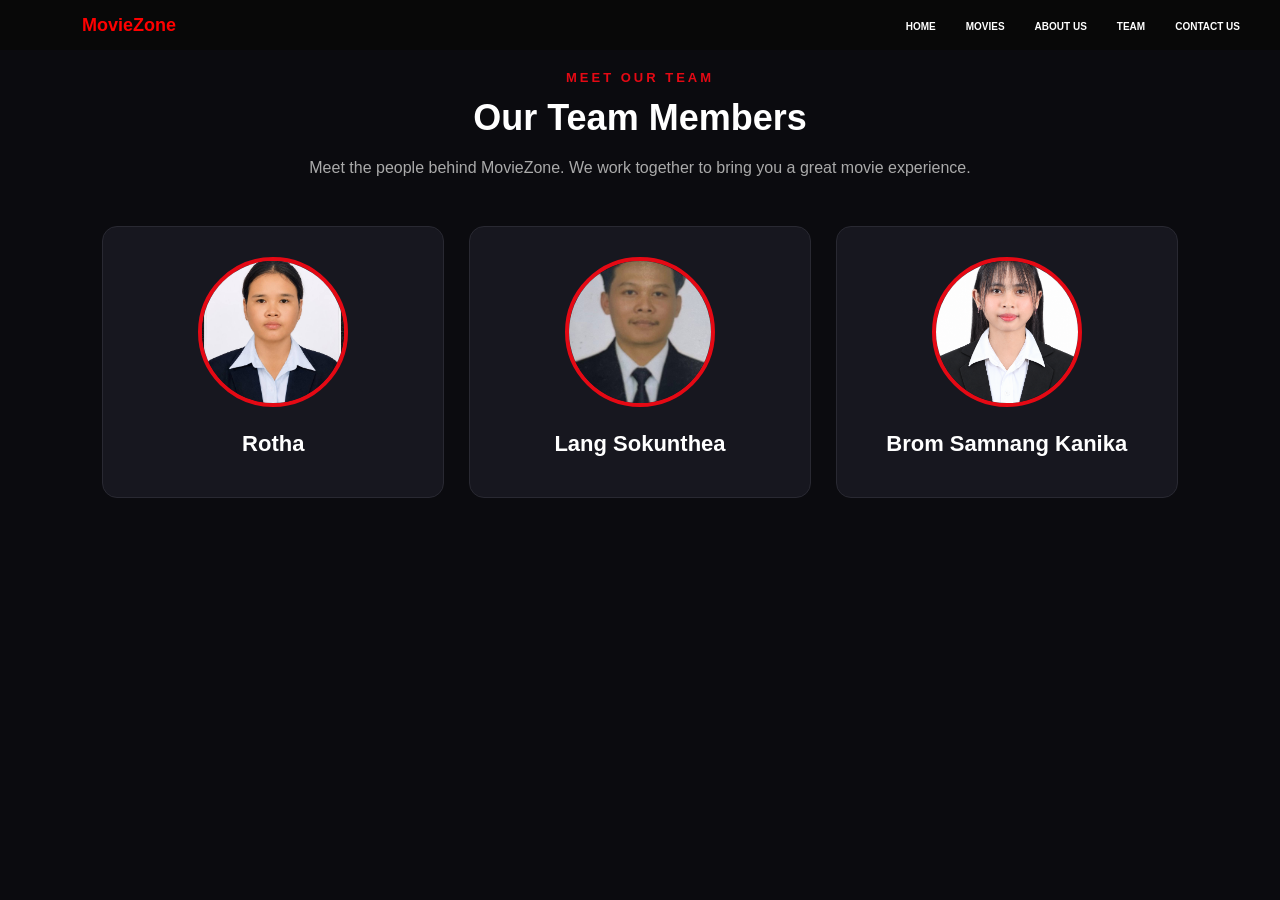
<file: team.html>
<!doctype html>
<html lang="en">
  <head>
    <meta charset="UTF-8" />
    <meta name="viewport" content="width=device-width, initial-scale=1.0" />
    <title>MovieZone - Our Team</title>

    <style>
      * {
        margin: 0;
        padding: 0;
        box-sizing: border-box;
      }

      body {
        font-family: Arial, sans-serif;
        background: #0b0b0f;
        color: white;
      }

      .team-section {
        padding: 70px 8%;
        text-align: center;
      }

      .subtitle {
        color: #e50914;
        font-size: 13px;
        font-weight: bold;
        letter-spacing: 3px;
        margin-bottom: 12px;
      }

      .team-section h1 {
        font-size: 36px;
        margin-bottom: 15px;
      }

      .description {
        color: #aaa;
        margin-bottom: 45px;
        line-height: 1.7;
      }

      .team-container {
        display: grid;
        grid-template-columns: repeat(3, minmax(0, 1fr));
        gap: 25px;
      }

      .team-card {
        background: #17171f;
        border: 1px solid #292932;
        border-radius: 15px;
        padding: 30px 20px;
        transition: 0.3s;
      }

      .team-card:hover {
        transform: translateY(-8px);
        border-color: #e50914;
        box-shadow: 0 10px 25px #0008;
      }

      .team-card img {
        width: 150px;
        height: 150px;
        object-fit: cover;
        border-radius: 50%;
        border: 4px solid #e50914;
        margin-bottom: 20px;
      }

      .team-card h2 {
        font-size: 22px;
        margin-bottom: 10px;
      }

      .team-card .role {
        color: #e50914;
        font-size: 14px;
        margin-bottom: 15px;
      }

      .team-card .bio {
        color: #aaa;
        font-size: 14px;
        line-height: 1.7;
        margin-bottom: 22px;
      }

      .contact-btn {
        display: inline-block;
        background: #e50914;
        color: white;
        padding: 11px 25px;
        border-radius: 6px;
        text-decoration: none;
        font-weight: bold;
        transition: 0.3s;
      }

      .contact-btn:hover {
        background: #b80710;
      }

      @media (max-width: 800px) {
        .team-container {
          grid-template-columns: repeat(2, minmax(0, 1fr));
        }
      }

      @media (max-width: 550px) {
        .team-container {
          grid-template-columns: 1fr;
        }

        .team-section h1 {
          font-size: 28px;
        }
      }
      .navbar {
        width: 100%;
        height: 50px;
        background-color: #080808;
        display: flex;
        align-items: center;
        justify-content: space-between;
        padding: 0 40px;
        position: fixed;
        top: 0;
        left: 0;
        z-index: 1000;
      }
      /* Brand */
      .brand {
        display: flex;
        align-items: center;
        gap: 12px;
      }
      .logo {
        width: 30px;
        height: 30px;
      }
      .logo img {
        width: 100%;
        height: 100%;
        object-fit: cover;
        border-radius: 50%;
      }
      .brand h2 {
        font-size: 18px;
        color: red;
      }
      /* Navigation */
      nav ul {
        display: flex;
        list-style: none;
        gap: 30px;
      }
      nav ul li a {
        color: white;
        text-decoration: none;
        font-size: 10px;
        font-weight: bold;
      }
      nav ul li a:hover {
        color: #ffc400;
      }
    </style>
  </head>

  <body>
    <header class="navbar">
      <div class="brand">
        <div class="logo"></div>

        <h2>MovieZone</h2>
      </div>

      <nav>
        <ul>
          <li><a href="copy.html">HOME</a></li>
          <li><a href="movie.html">MOVIES</a></li>
          <li><a href="#about">ABOUT US</a></li>
          <li><a href="team.html">TEAM</a></li>
          <li><a href="contact.html">CONTACT US</a></li>
        </ul>
      </nav>
    </header>
    <section class="team-section">
      <p class="subtitle">MEET OUR TEAM</p>

      <h1>Our Team Members</h1>

      <p class="description">
        Meet the people behind MovieZone. We work together to bring you a great
        movie experience.
      </p>

      <div class="team-container">
        <!-- MEMBER 1 -->
        <div class="team-card">
          <img src="rotha.jpg" alt="Team Member 1" />

          <h2>Rotha</h2>
        </div>

        <!-- MEMBER 2 -->
        <div class="team-card">
          <img src="thea.jpg" alt="Team Member 2" />

          <h2>Lang Sokunthea</h2>
        </div>

        <!-- MEMBER 3 -->
        <div class="team-card">
          <img src="kanika.PNG" alt="Team Member 3" />

          <h2>Brom Samnang Kanika</h2>
        </div>
      </div>
    </section>
  </body>
</html>
</file>
